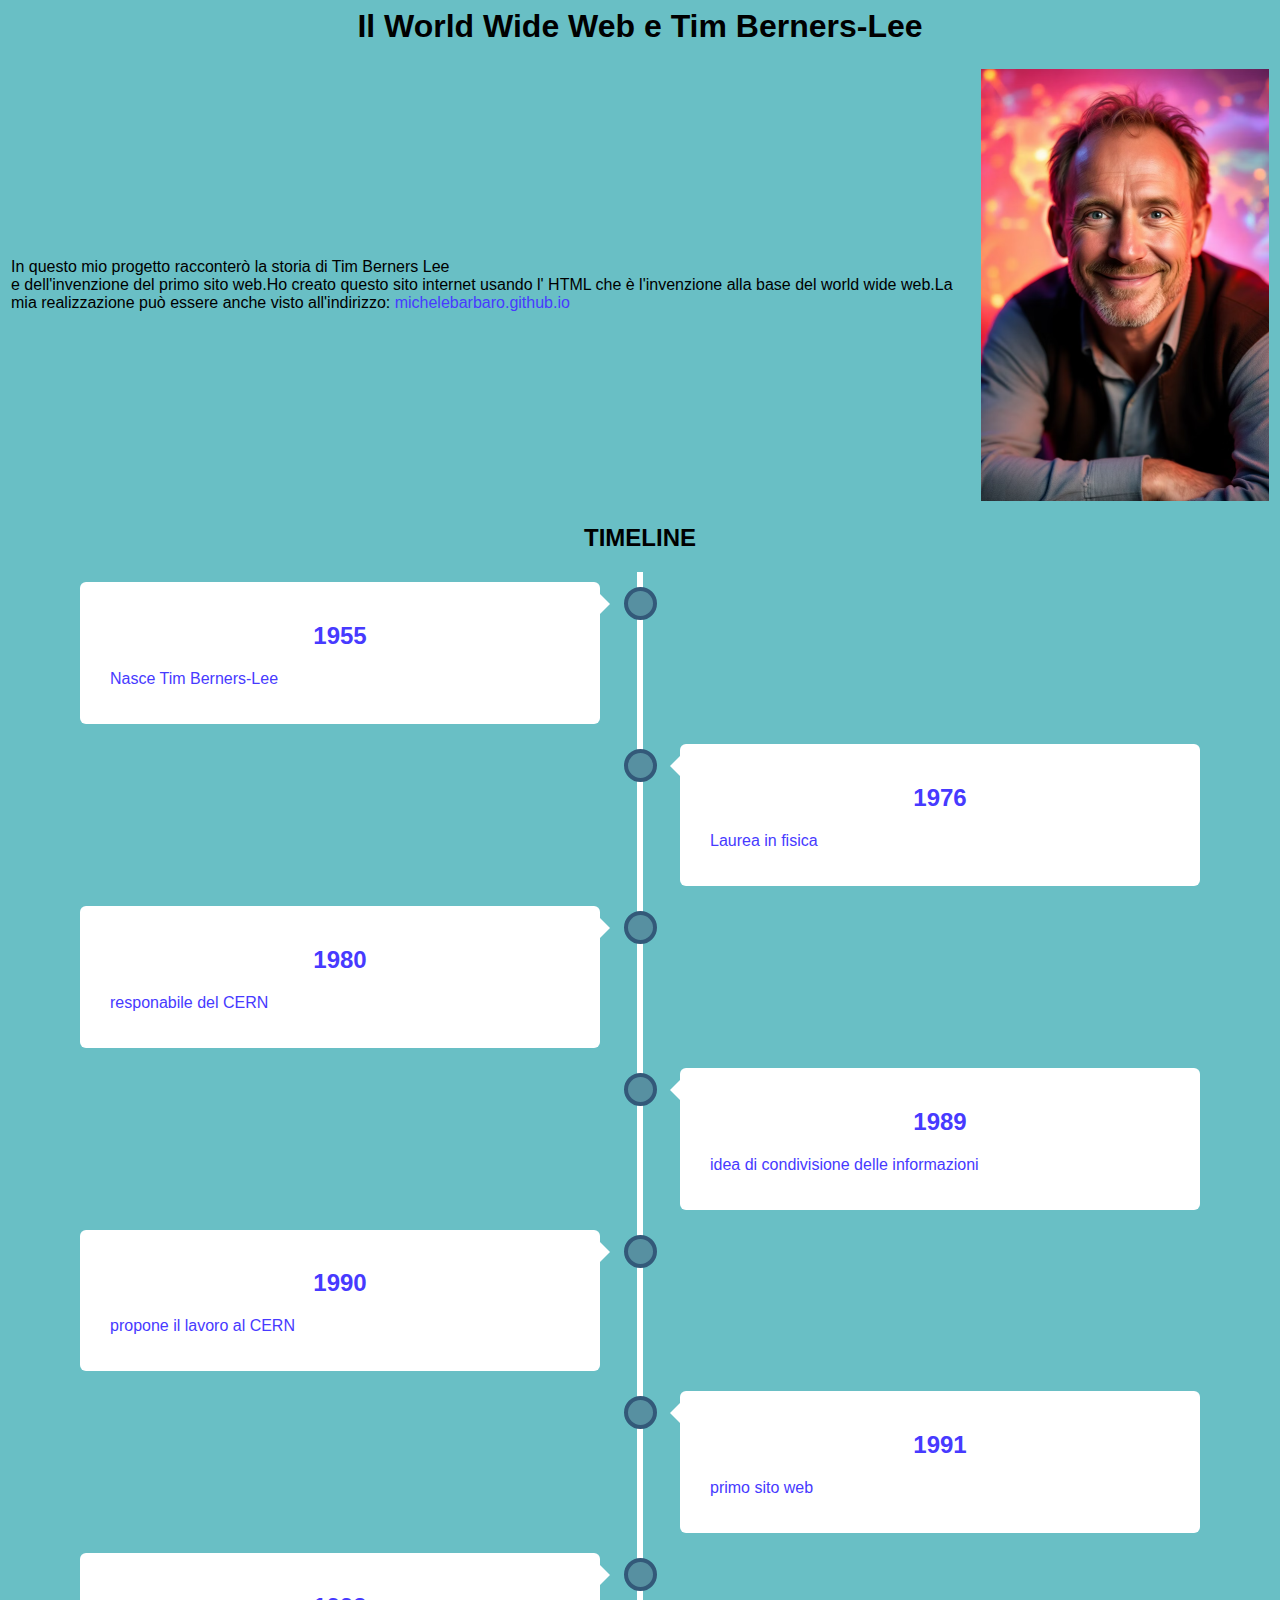
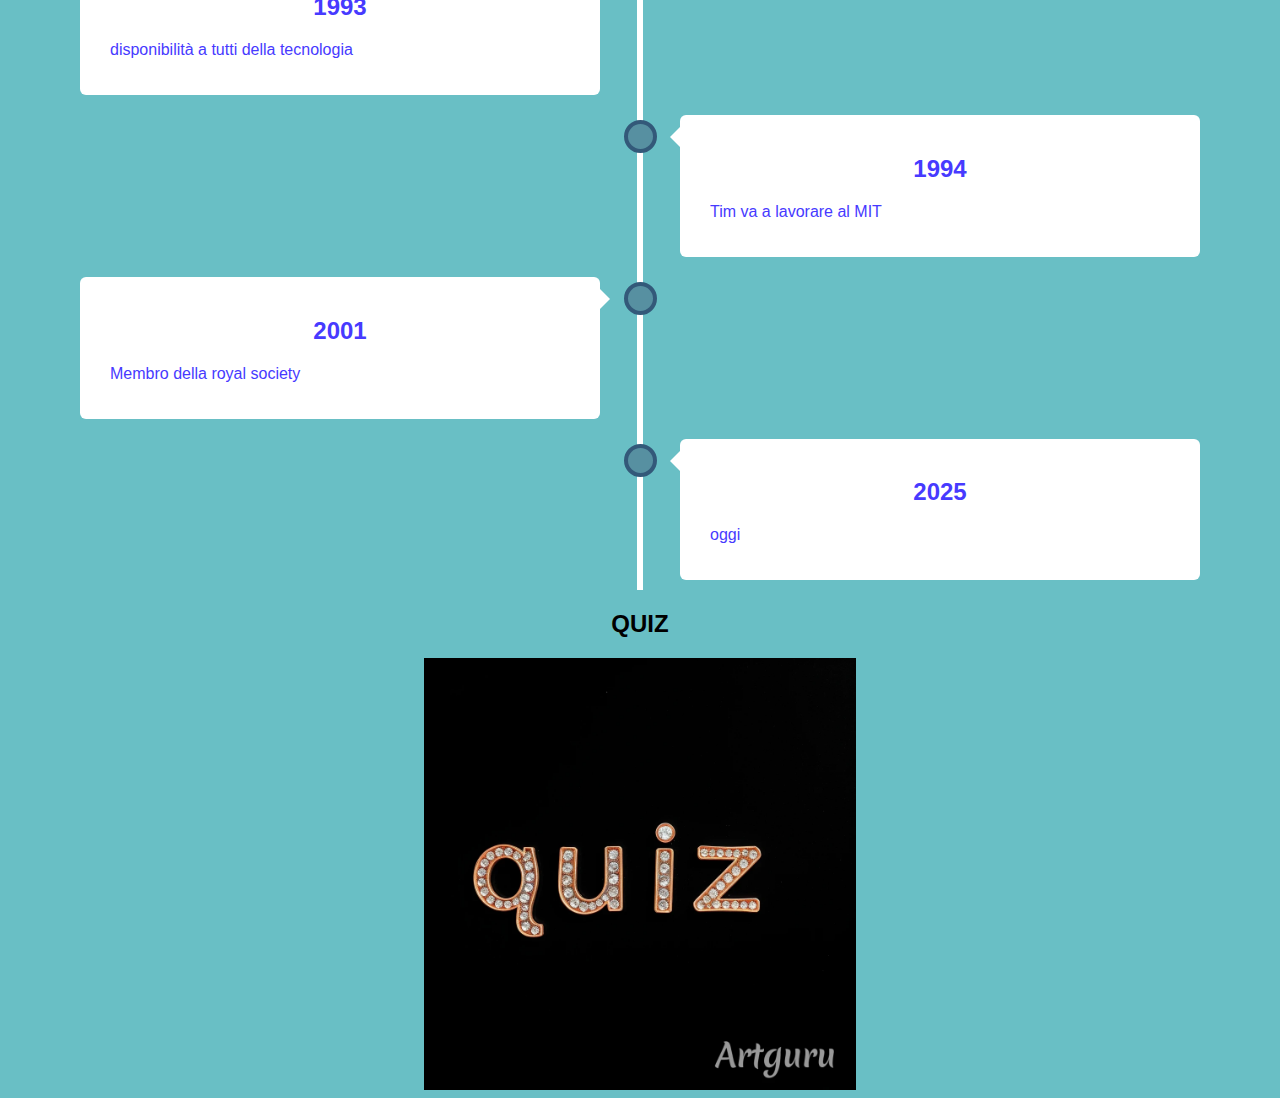
<file: index.html>
<html>
    <head>

        <title>Il World Wide Web e Tim Berners-Lee
        </title>
        <link href="style.css" rel="stylesheet" type="text/css">
    </head>
<body>
<h1>Il World Wide Web e Tim Berners-Lee</h1>


<table border="0" bordercolor="black">
    <tr><td>In questo mio progetto racconterò la storia di Tim Berners Lee <br>e dell'invenzione del primo sito web.Ho creato questo sito internet usando l' HTML che è l'invenzione alla base del world wide web.La mia realizzazione può essere anche visto all'indirizzo: <a href="https://michelebarbaro.github.io">michelebarbaro.github.io</a></td><td> <img src="Tim.png" width="288" height="432"></td></tr>
        
</table>

<h2>TIMELINE</h2>
<div class="timeline">

    <div class="container left">
        <a href="nasce_tim.html" >
        <div class="content">
          <h2>1955</h2>
          <p>Nasce Tim Berners-Lee</p>
        </div></a>
      </div>
      
      <div class="container right">
        <a href="study.html" >
        <div class="content">
          <h2>1976</h2>
          <p>Laurea in fisica</p>
        </div></a>
      </div>
     
     
      <div class="container left">
        <a href="responsabileCERN.html" >
        <div class="content">
          <h2>1980</h2>
          <p>responabile del CERN</p>
        </div></a>
      </div>
      
      <div class="container right">
        <a href="idea_di_condiv_inform.html" >
        <div class="content">
          <h2>1989</h2>
          <p>idea di condivisione delle informazioni</p>
        </div></a>
      </div>
     
     
      <div class="container left">
        <a href="idea_di_condiv_inform.html" >
        <div class="content">
          <h2>1990</h2>
          <p>propone il lavoro al CERN</p>
        </div></a>
      </div>
      
     
      <div class="container right">
        <a href="primo_sito_web.html" >
        <div class="content">
          <h2>1991</h2>
          <p>primo sito web</p>
        </div></a>
      </div>
      
      <div class="container left">
        <a href="cern disponibilità.html" >
        <div class="content">
          <h2>1993</h2>
          <p>disponibilità a tutti della tecnologia</p>
        </div></a>
      </div>
     
     
      <div class="container right">
        <a href="MIT.html" >
        <div class="content">
          <h2>1994</h2>
          <p>Tim va a lavorare al MIT</p>
        </div></a>
      </div>
      
      <div class="container left">
        <a href="membro_della_royale_society.html" >
        <div class="content">

        <h2>2001</h2>
          <p>Membro della royal society</p>
        </div></a>
      </div>
     
     
      <div class="container right">
        <a href="oggi.html" >
        <div class="content">
          <h2>2025</h2>
          <p>oggi</p>
        </div></a>
      </div>
      
 
      

              
  </div>


<h2>QUIZ</h2>
<a href="quiz.html">  <center><img src="quiz2.png" width="432" height="432"> </center></a>

</body>


</html>
</file>
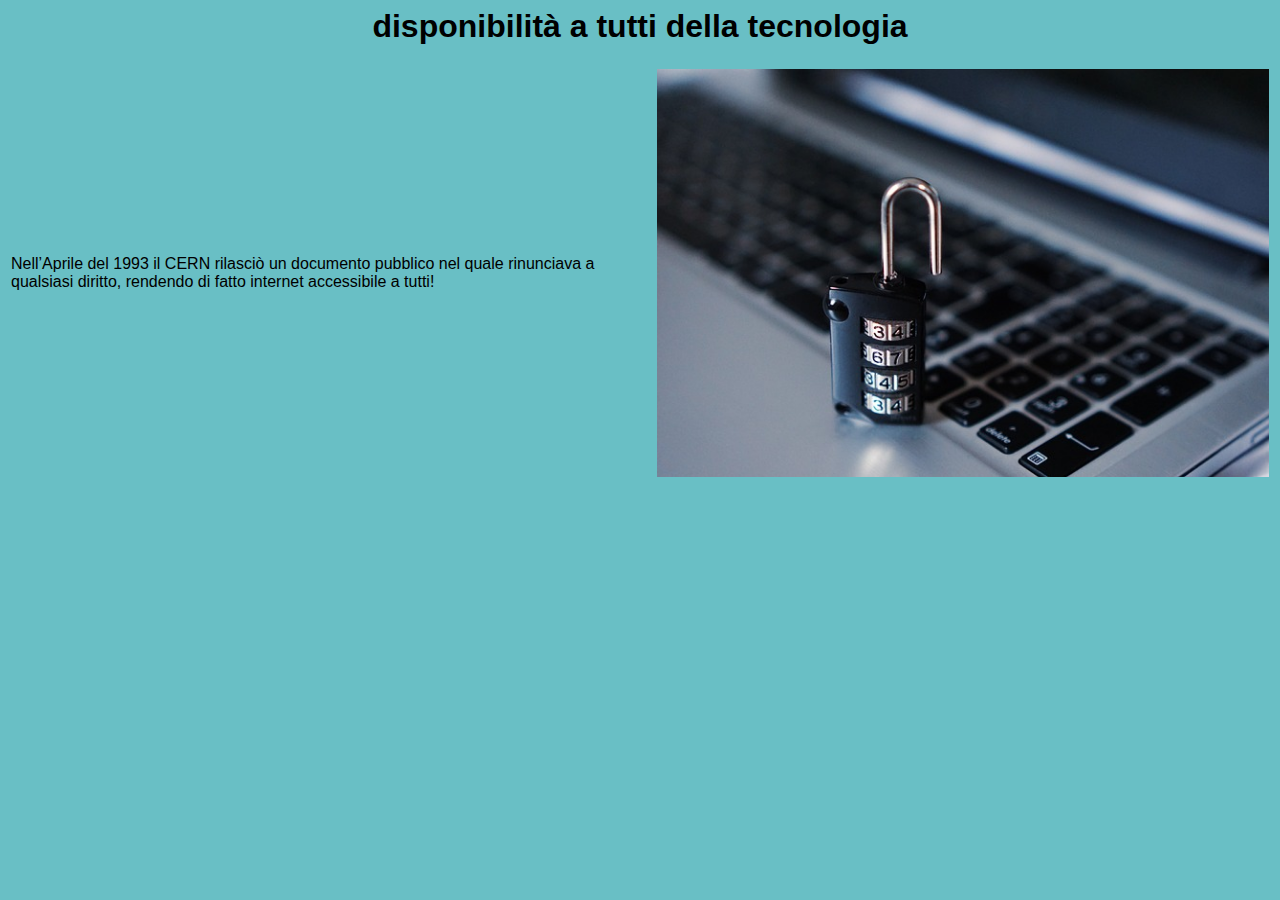
<file: cern disponibilità.html>
<html>
    <head>

        <title>disponibilità a tutti della tecnologia
        </title>
        <link href="style.css" rel="stylesheet" type="text/css">
    </head>
<body>
<h1>disponibilità a tutti della tecnologia</h1>


<table border="0" bordercolor="black">
    <tr><td>Nell’Aprile del 1993 il CERN rilasciò un documento pubblico nel quale rinunciava a qualsiasi diritto, rendendo di fatto internet accessibile a tutti! </td><td> <img src="computer.jpg" width="612" height="408"></td></tr>
        
</table>






</body>


</html>
</file>
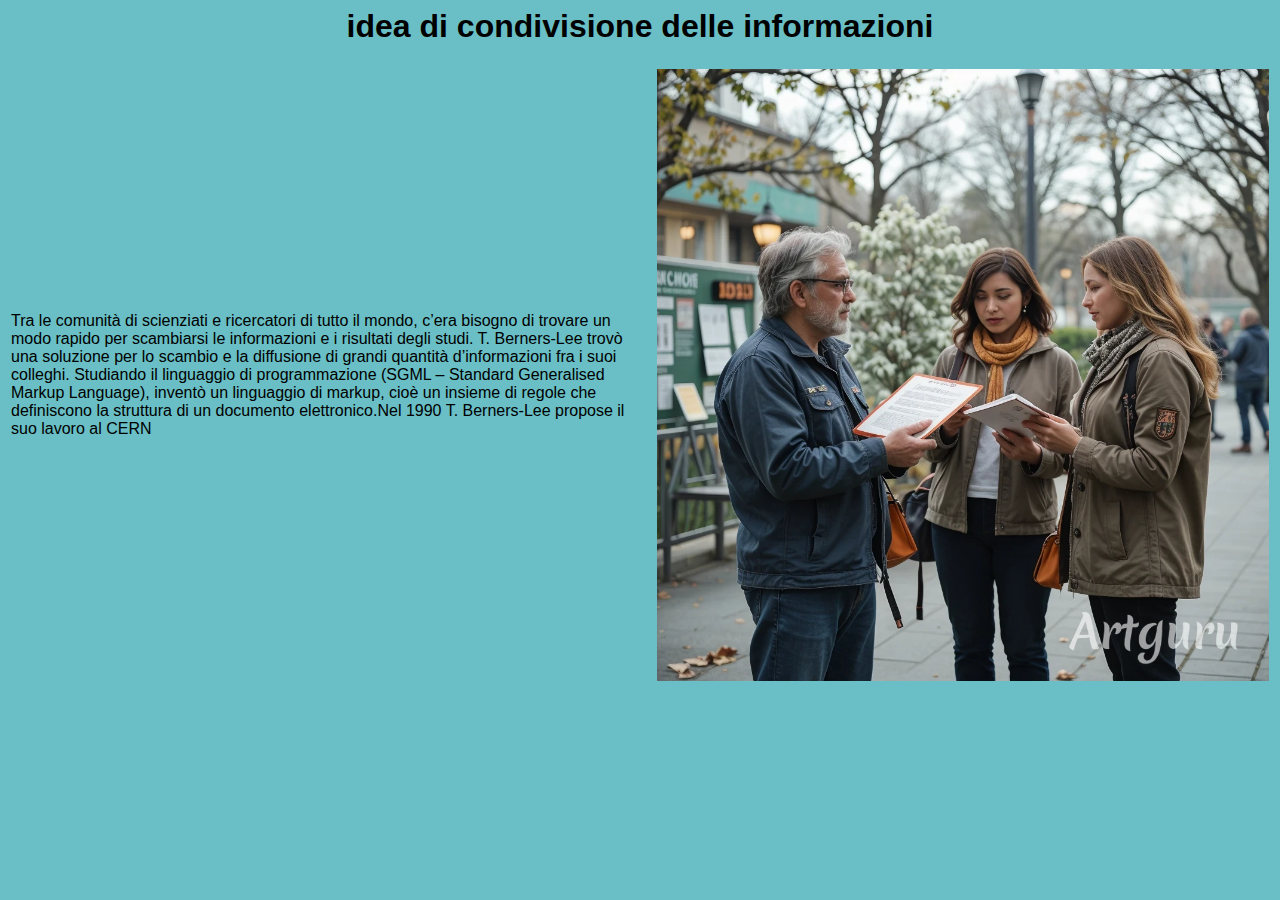
<file: idea_di_condiv_inform.html>
<html>
    <head>

        <title>idea di condivisione delle informazioni
        </title>
        <link href="style.css" rel="stylesheet" type="text/css">
    </head>
<body>
<h1>idea di condivisione delle informazioni</h1>


<table border="0" bordercolor="black">
    <tr><td>Tra le comunità di scienziati e ricercatori di tutto il mondo, c’era bisogno di trovare un modo rapido per scambiarsi le informazioni e i risultati degli studi.
        T. Berners-Lee trovò una soluzione per lo scambio e la diffusione di grandi quantità d’informazioni fra i suoi colleghi.
        Studiando il linguaggio di programmazione (SGML – Standard Generalised Markup Language), inventò un linguaggio di markup, cioè un insieme di regole che definiscono la struttura di un documento elettronico.Nel 1990 T. Berners-Lee propose il suo lavoro al CERN
        </td><td> <img src="condivisione-informazioni.png" width="612" height="612"></td></tr>
        
</table>






</body>


</html>
</file>
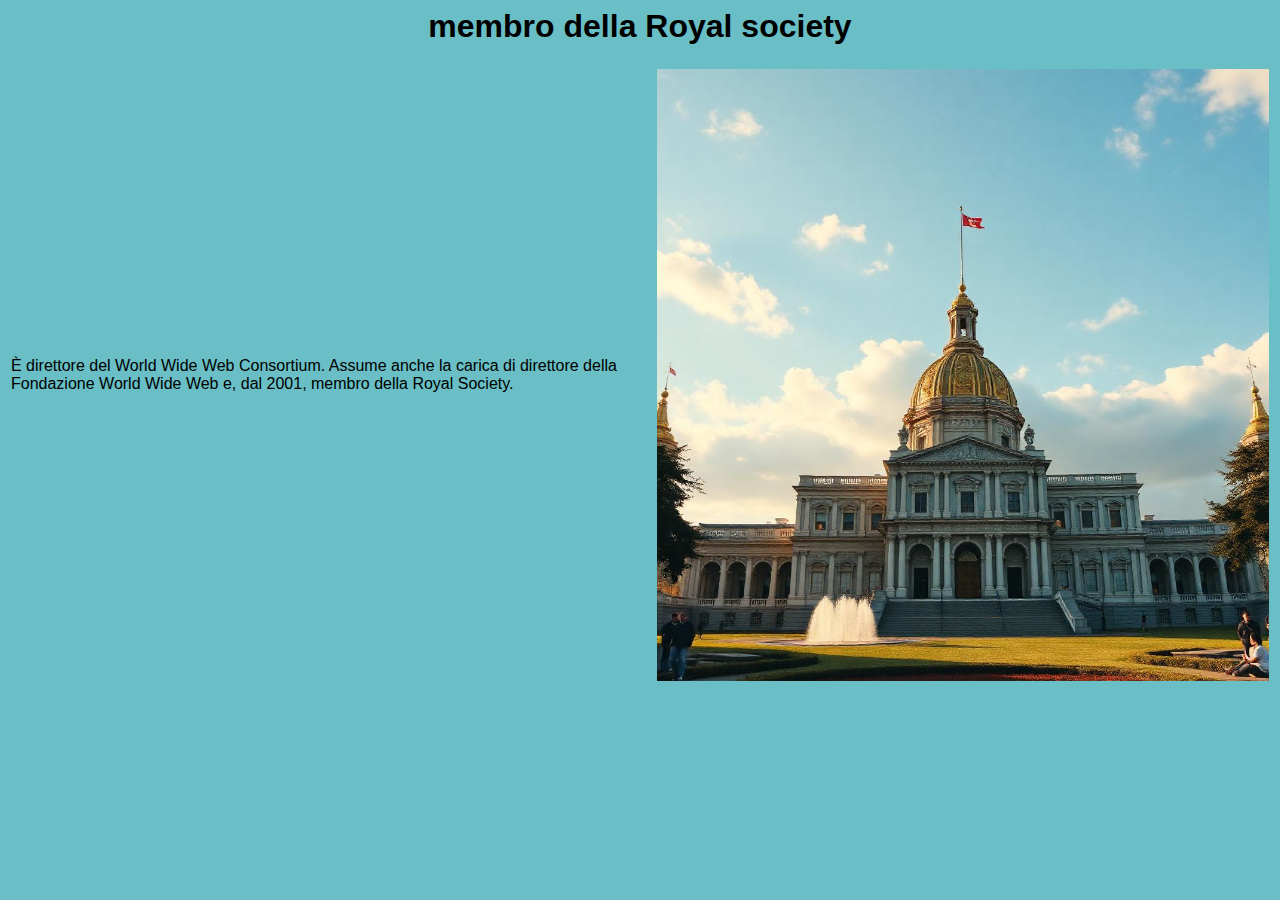
<file: membro_della_royale_society.html>
<html>
    <head>

        <title>membro della Royal society
        </title>
        <link href="style.css" rel="stylesheet" type="text/css">
    </head>
<body>
<h1>membro della Royal society</h1>


<table border="0" bordercolor="black">
    <tr><td>È direttore del World Wide Web Consortium. Assume anche la carica di direttore della Fondazione World Wide Web e, dal 2001, membro della Royal Society.</td><td> <img src="royale society.png" width="612" height="612"></td></tr>
        
</table>






</body>


</html>
</file>
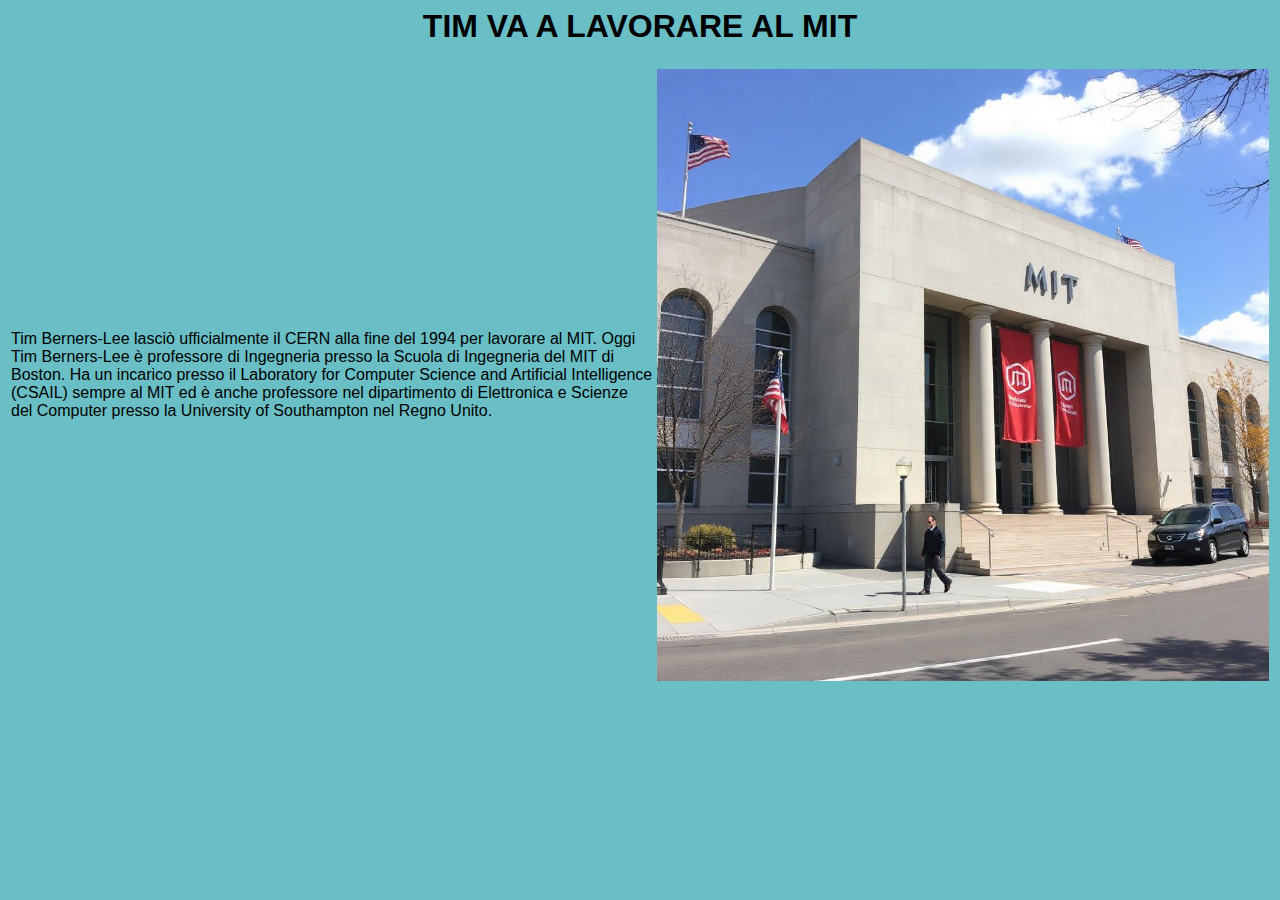
<file: MIT.html>
<html>
    <head>

        <title>TIM VA A LAVORARE AL MIT
        </title>
        <link href="style.css" rel="stylesheet" type="text/css">
    </head>
<body>
<h1>TIM VA A LAVORARE AL MIT</h1>


<table border="0" bordercolor="black">
    <tr><td>Tim Berners-Lee lasciò ufficialmente il CERN alla fine del 1994 per lavorare al MIT.
        Oggi Tim Berners-Lee è professore di Ingegneria presso la Scuola di Ingegneria del MIT di Boston. Ha un incarico presso il Laboratory for Computer Science and Artificial Intelligence (CSAIL) sempre al MIT ed è anche professore nel dipartimento di Elettronica e Scienze del Computer presso la University of Southampton nel Regno Unito.
        </td><td> <img src="MIT.png" width="612" height="612"></td></tr>
        
</table>






</body>


</html>
</file>
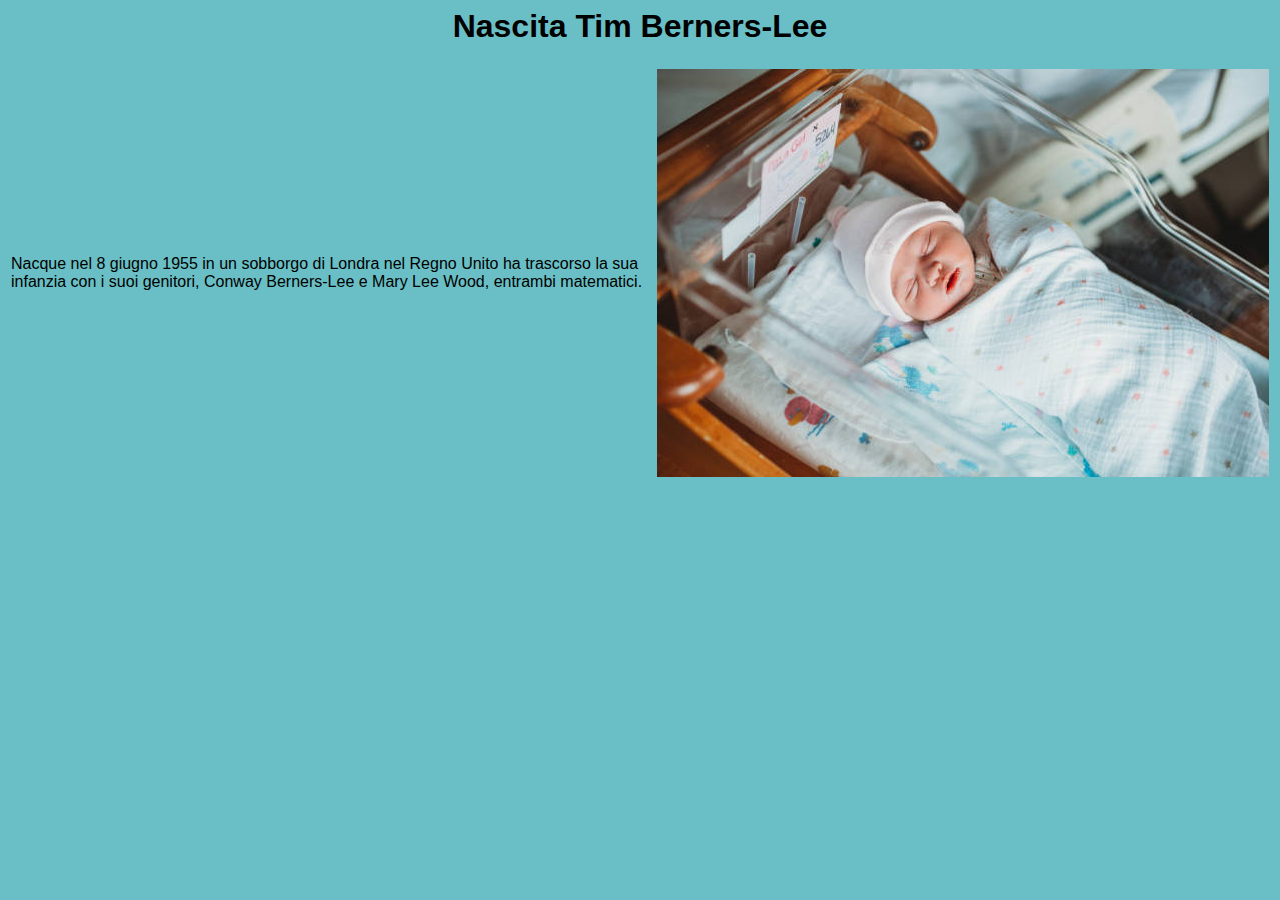
<file: nasce_tim.html>
<html>
    <head>

        <title>Nascita Tim Berners-Lee
        </title>
        <link href="style.css" rel="stylesheet" type="text/css">
    </head>
<body>
<h1>Nascita Tim Berners-Lee</h1>


<table border="0" bordercolor="black">
    <tr><td>Nacque nel 8 giugno 1955 in un sobborgo di Londra nel Regno Unito ha trascorso la sua infanzia con i suoi genitori, Conway Berners-Lee e Mary Lee Wood, entrambi matematici.</td><td> <img src="bambino.jpg" width="612" height="408"></td></tr>
        
</table>






</body>


</html>
</file>
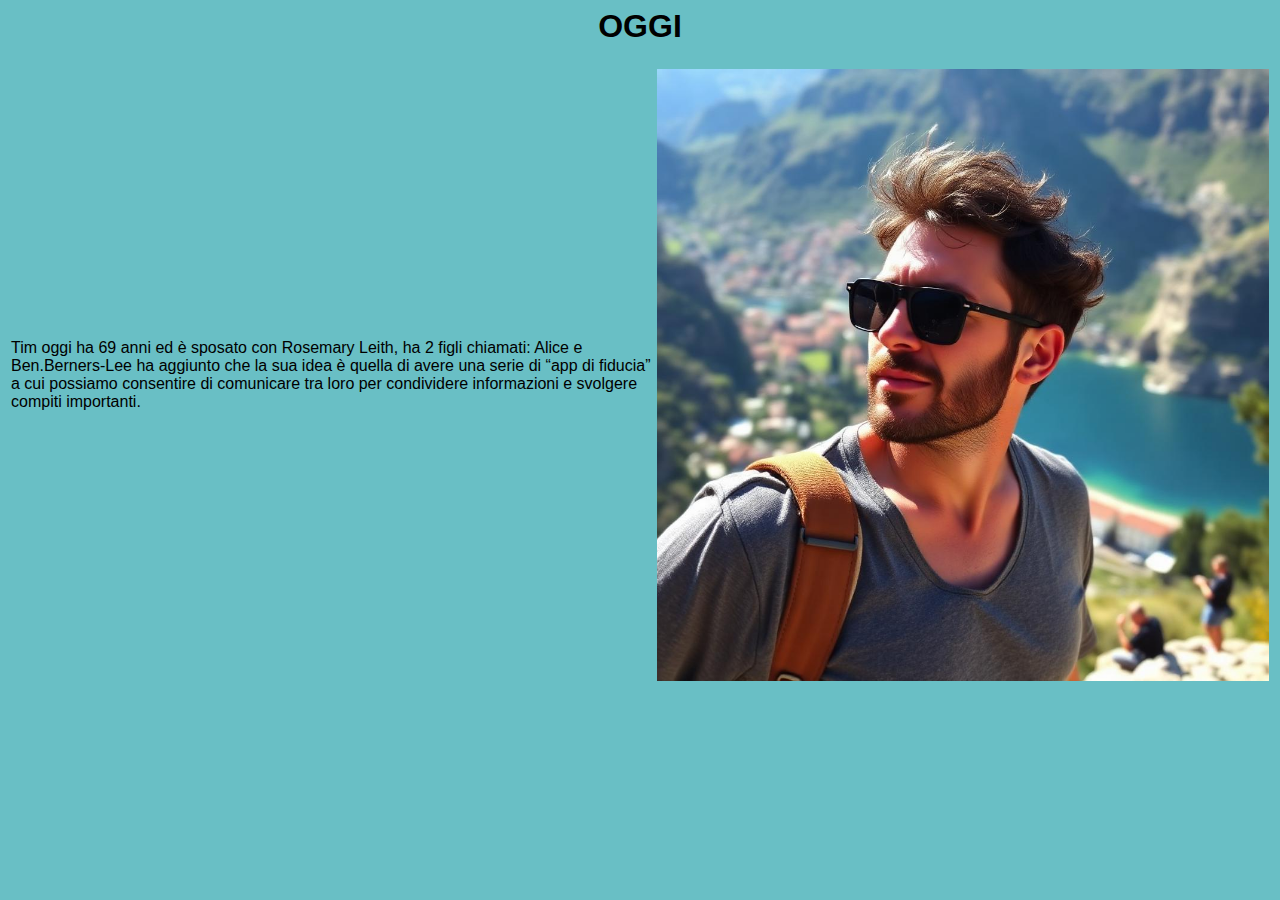
<file: oggi.html>
<html>
    <head>

        <title>OGGI
        </title>
        <link href="style.css" rel="stylesheet" type="text/css">
    </head>
<body>
<h1>OGGI</h1>


<table border="0" bordercolor="black">
    <tr><td>Tim oggi ha 69 anni ed è sposato con Rosemary Leith, ha 2 figli chiamati: Alice e Ben.Berners-Lee ha aggiunto che la sua idea è quella di avere una serie di “app di fiducia” a cui possiamo consentire di comunicare tra loro per condividere informazioni e svolgere compiti importanti.</td><td> <img src="pixlr-image-generator-95c5db66-5a05-4a3d-8a91-816e511aab6c.png" width="612" height="612"></td></tr>
        
</table>






</body>


</html>
</file>
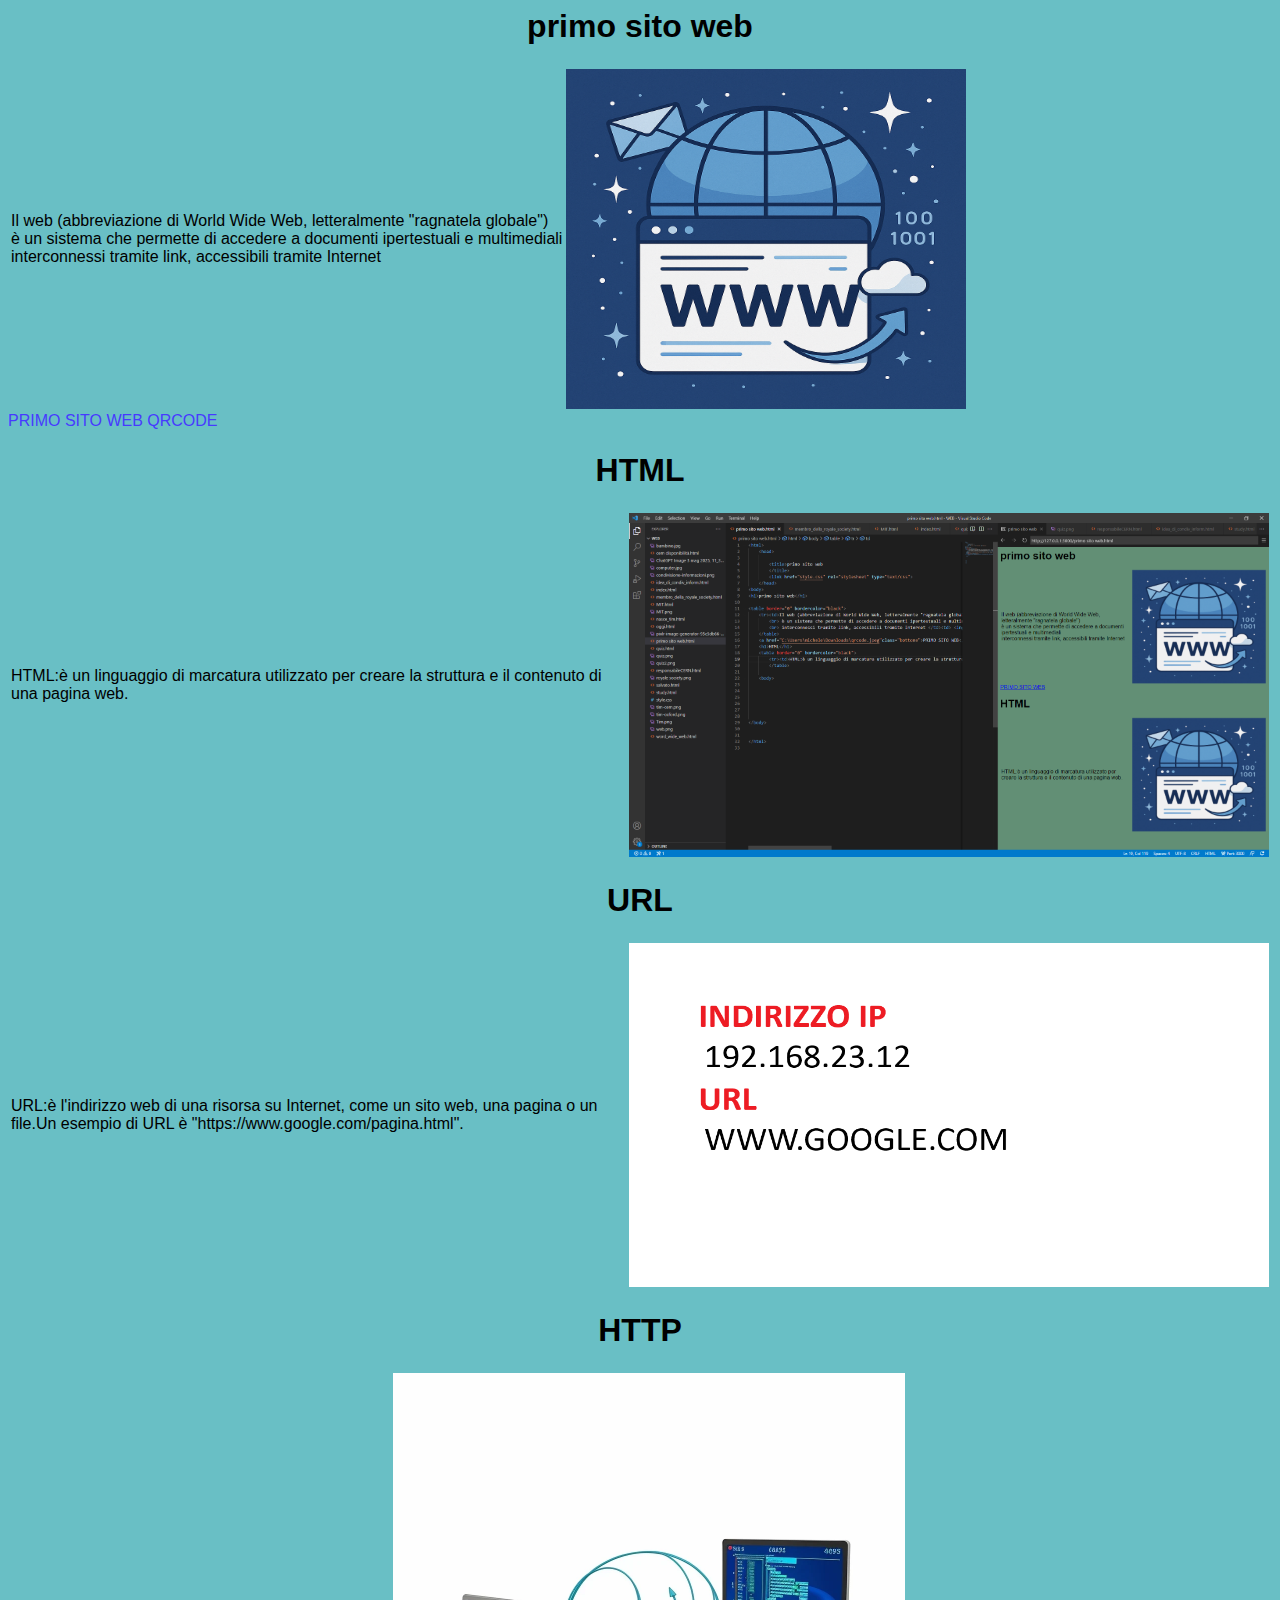
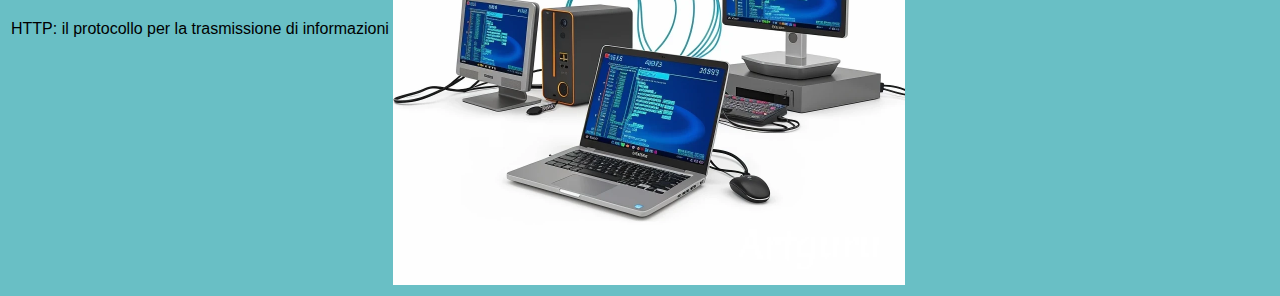
<file: primo_sito_web.html>
<html>
    <head>

        <title>primo sito web 
        </title>
        <link href="style.css" rel="stylesheet" type="text/css">
    </head>
<body>
<h1>primo sito web</h1>

<table border="0" bordercolor="black">
    <tr><td>Il web (abbreviazione di World Wide Web, letteralmente "ragnatela globale")
        <br> è un sistema che permette di accedere a documenti ipertestuali e multimediali      
        <br> interconnessi tramite link, accessibili tramite Internet </td><td> <img src="WWW.png" width="400" height="340"></td></tr>
    </table>
    <a href="qrcode.jpg"class="bottone">PRIMO SITO WEB QRCODE</a> 
    <h1>HTML</h1>
    <table border="0" bordercolor="black">
        <tr><td>HTML:è un linguaggio di marcatura utilizzato per creare la struttura e il contenuto di una pagina web. </td><td> <img src="HTMLES..png" width="640" height="344"></td></tr>
        </table>

    </table>
 
    <h1>URL</h1>
    <table border="0" bordercolor="black">
        <tr><td>URL:è l'indirizzo web di una risorsa su Internet, come un sito web, una pagina o un file.Un esempio di URL è "https://www.google.com/pagina.html".  </td><td> <img src="url.png" width="640" height="344"></td></tr>
        </table>




    </table>
 
    <h1>HTTP</h1>
    <table border="0" bordercolor="black">
        <tr><td>HTTP: il protocollo per la trasmissione di informazioni  </td><td> <img src="http.png" width="512" height="512"></td></tr>
        </table>



    <body> 
   
       




</body>


</html>
</file>
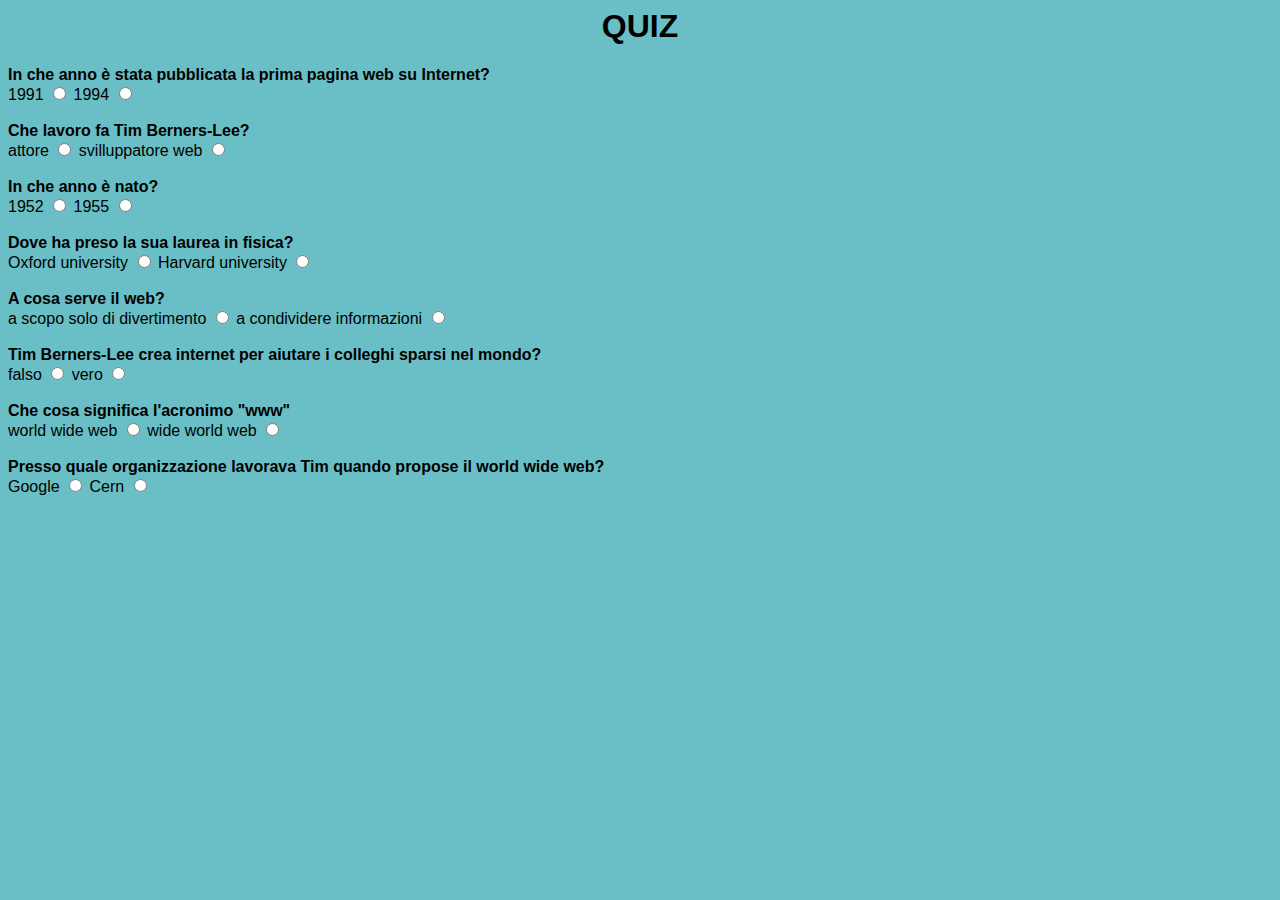
<file: quiz.html>
<html>
    <head>

        <title>QUIZ
        </title>
        <link href="style.css" rel="stylesheet" type="text/css">
    </head>
<body>
<h1>QUIZ</h1>

<bh><b>In che anno è stata pubblicata la prima pagina web su Internet?</b>
<br> <label for="risposta1">1991</label>
<input type="radio" id="risposta1" name="ANNO" onclick="controllo(true)">
<label for="risposta2">1994</label>
<input type="radio" id="risposta2" name="ANNO" onclick="controllo(false)">


<BR><BR><b>Che lavoro fa Tim Berners-Lee?</b>
<BR><label for="risposta3">attore</label>
<input type="radio" id="risposta3" name="lavoro" onclick="controllo(false)">
<label for="risposta4">svilluppatore web</label>
<input type="radio" id="risposta4" name="lavoro" onclick="controllo(true)">

<BR><BR><b>In che anno è nato?</b>
    <BR><label for="risposta5">1952</label>
    <input type="radio" id="risposta5" name="nato" onclick="controllo(false)">
    <label for="risposta6">1955</label>
    <input type="radio" id="risposta6" name="nato" onclick="controllo(true)">

    
    <BR><BR><b>Dove ha preso la sua laurea in fisica?</b>
    <br> <label for="risposta7">Oxford university</label>
    <input type="radio" id="risposta7" name="università" onclick="controllo(true)">
    <label for="risposta8">Harvard university</label>
    <input type="radio" id="risposta8" name="università" onclick="controllo(false)">
    

<BR><BR><b>A cosa serve il web?</b>
    <BR><label for="risposta5">a scopo solo di divertimento</label>
    <input type="radio" id="risposta5" name="servire" onclick="controllo(false)">
    <label for="risposta6">a condividere informazioni</label>
    <input type="radio" id="risposta6" name="servire" onclick="controllo(true)">

<BR><BR><b>Tim Berners-Lee crea internet per aiutare  i colleghi sparsi nel mondo?</b>
    <BR><label for="risposta5">falso</label>
    <input type="radio" id="risposta5" name="aiutare" onclick="controllo(false)">
    <label for="risposta6">vero</label>
    <input type="radio" id="risposta6" name="aiutare" onclick="controllo(true)">
    
    <BR><BR><b>Che cosa significa l'acronimo "www"</b>
    <br> <label for="risposta7">world wide web</label>
    <input type="radio" id="risposta7" name="www" onclick="controllo(true)">
    <label for="risposta8">wide world web</label>
    <input type="radio" id="risposta8" name="www" onclick="controllo(false)">

    <BR><BR><b>Presso quale organizzazione lavorava Tim quando propose il world wide web?</b>
    <BR><label for="risposta5">Google</label>
    <input type="radio" id="risposta5" name="ORGANIZZAZIONE" onclick="controllo(false)">
    <label for="risposta6">Cern</label>
    <input type="radio" id="risposta6" name="ORGANIZZAZIONE" onclick="controllo(true)">

<script>
function controllo(risposta) {
  if (risposta) {
    alert("Corretto!");
  } else {
    alert("Sbagliato!");
  }
}
</script>




</body>


</html>
</file>
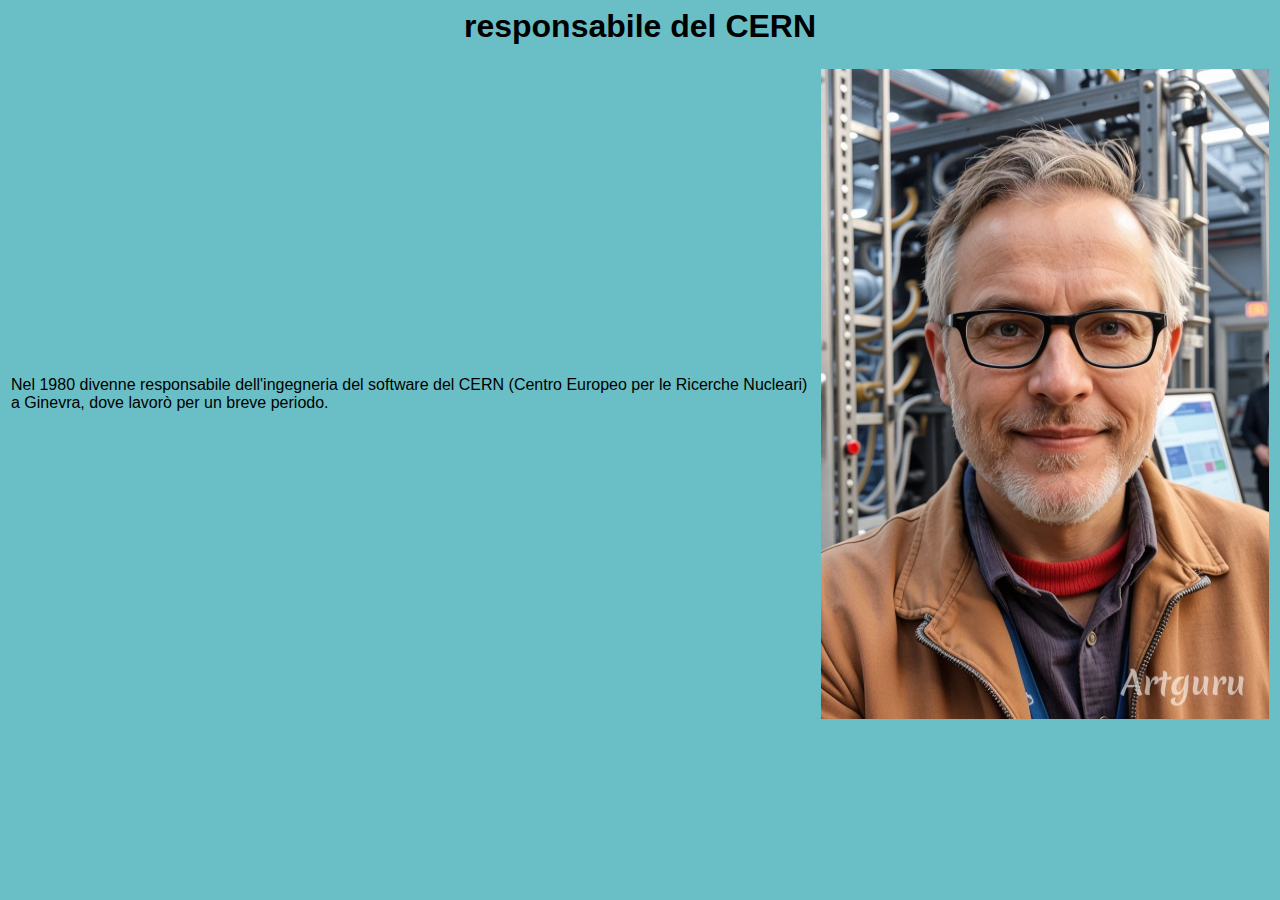
<file: responsabileCERN.html>
<html>
    <head>

        <title>responsabile del CERN
        </title>
        <link href="style.css" rel="stylesheet" type="text/css">
    </head>
<body>
<h1>responsabile del CERN</h1>


<table border="0" bordercolor="black">
    <tr><td>Nel 1980 divenne responsabile dell'ingegneria del software del CERN (Centro Europeo per le Ricerche Nucleari) a Ginevra, dove lavorò per un breve periodo.</td><td> <img src="tim-cern.png" width="448" height="650"></td></tr>
        
</table>






</body>


</html>
</file>
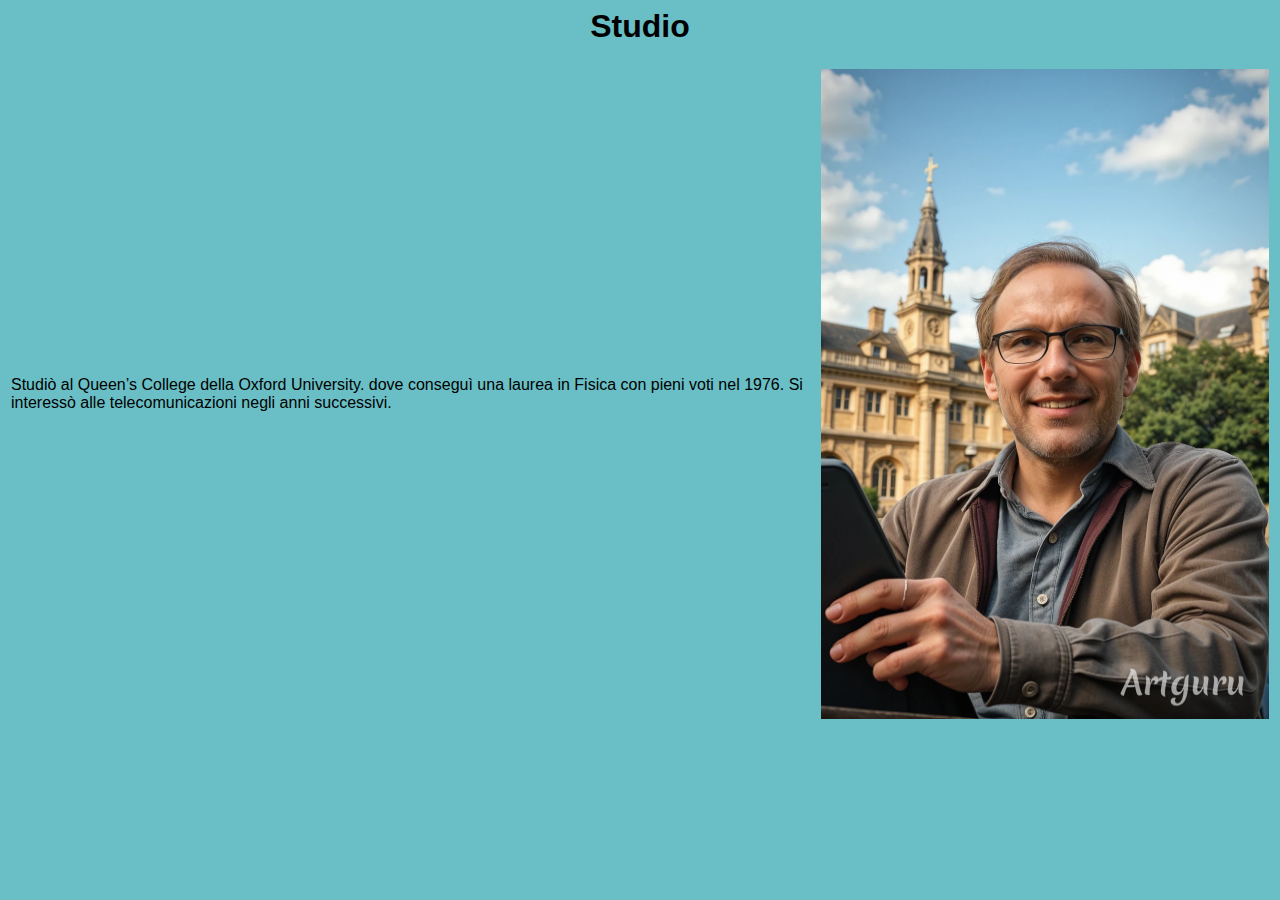
<file: study.html>
<html>
    <head>

        <title>Studio
        </title>
        <link href="style.css" rel="stylesheet" type="text/css">
    </head>
<body>
<h1>Studio</h1>


<table border="0" bordercolor="black">
    <tr><td>Studiò al Queen’s College della Oxford University. dove conseguì una laurea in Fisica con pieni voti nel 1976. Si interessò alle telecomunicazioni negli anni successivi.</td><td> <img src="tim-oxford.png" width="448" height="650"></td></tr>
        
</table>






</body>


</html>
</file>
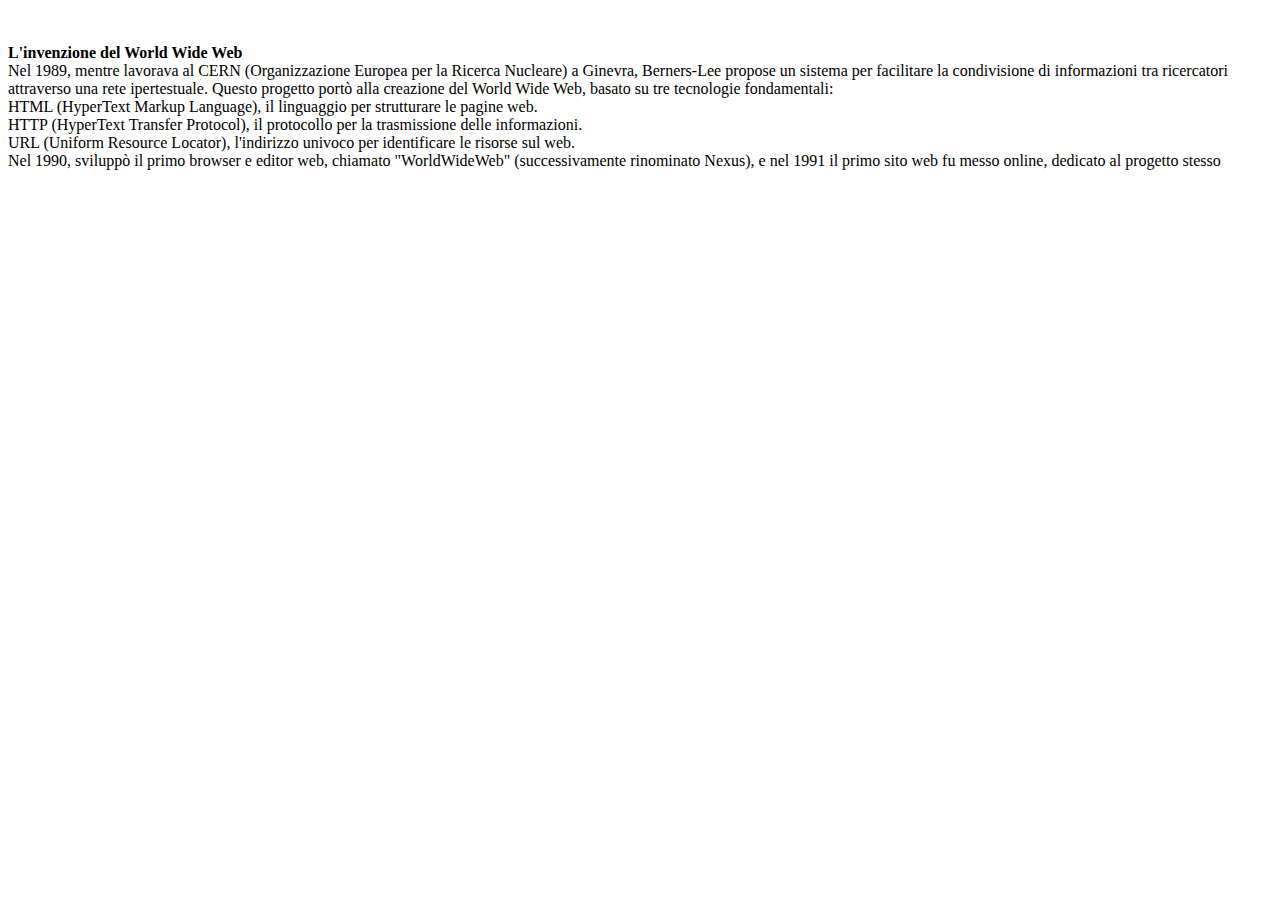
<file: word_wide_web.html>
<!DOCTYPE html>
<html>
<head>

    <title>L'invenzione del World Wide Web</title>

</head>
<body>
    <br> <br><b>L'invenzione del World Wide Web</b>
    <br>Nel 1989, mentre lavorava al CERN (Organizzazione Europea per la Ricerca Nucleare) a Ginevra, Berners-Lee propose un sistema per facilitare la condivisione di informazioni tra ricercatori attraverso una rete ipertestuale. Questo progetto portò alla creazione del World Wide Web, basato su tre tecnologie fondamentali:
    <br>HTML (HyperText Markup Language), il linguaggio per strutturare le pagine web.


<br>HTTP (HyperText Transfer Protocol), il protocollo per la trasmissione delle informazioni.


<br>URL (Uniform Resource Locator), l'indirizzo univoco per identificare le risorse sul web.


<br>Nel 1990, sviluppò il primo browser e editor web, chiamato "WorldWideWeb" (successivamente rinominato Nexus), e nel 1991 il primo sito web fu messo online, dedicato al progetto stesso   
</body>
</html>
</file>
<file: style.css>
* {
    box-sizing: border-box;
  }
  
  /* Set a background color */
  body {
    background-color: #69bfc5;
    font-family: Helvetica, sans-serif;
  }

  a 
  {
    text-decoration: none;
    color: #473aff;	
  }

  a:hover
  {
    text-decoration: underline;
    color: #ff1e00;
  }  

  h1 {text-align: center;}
  
  h2 {text-align: center;}

  /* The actual timeline (the vertical ruler) */
  .timeline {
    position: relative;
    max-width: 1200px;
    margin: 0 auto;
  }
  
  /* The actual timeline (the vertical ruler) */
  .timeline::after {
    content: '';
    position: absolute;
    width: 6px;
    background-color: rgb(255, 255, 255);
    top: 0;
    bottom: 0;
    left: 50%;
    margin-left: -3px;
  }
  
  /* Container around content */
  .container {
    padding: 10px 40px;
    position: relative;
    background-color: inherit;
    width: 50%;
  }
  
  /* The circles on the timeline */
  .container::after {
    content: '';
    position: absolute;
    width: 25px;
    height: 25px;
    right: -17px;
    background-color: rgb(87, 144, 161);
    border: 4px solid #335979;
    top: 15px;
    border-radius: 50%;
    z-index: 1;
  }
  
  /* Place the container to the left */
  .left {
    left: 0;
  }
  
  /* Place the container to the right */
  .right {
    left: 50%;
  }
  
  /* Add arrows to the left container (pointing right) */
  .left::before {
    content: " ";
    height: 0;
    position: absolute;
    top: 22px;
    width: 0;
    z-index: 1;
    right: 30px;
    border: medium solid white;
    border-width: 10px 0 10px 10px;
    border-color: transparent transparent transparent white;
  }
  
  /* Add arrows to the right container (pointing left) */
  .right::before {
    content: " ";
    height: 0;
    position: absolute;
    top: 22px;
    width: 0;
    z-index: 1;
    left: 30px;
    border: medium solid white;
    border-width: 10px 10px 10px 0;
    border-color: transparent white transparent transparent;
  }
  
  /* Fix the circle for containers on the right side */
  .right::after {
    left: -16px;
  }
  
  /* The actual content */
  .content {
    padding: 20px 30px;
    background-color: white;
    position: relative;
    border-radius: 6px;
  }
  
  /* Media queries - Responsive timeline on screens less than 600px wide */
  @media screen and (max-width: 600px) {
  /* Place the timelime to the left */
    .timeline::after {
      left: 31px;
    }
  
  /* Full-width containers */
    .container {
      width: 100%;
      padding-left: 70px;
      padding-right: 25px;
    }
  
  /* Make sure that all arrows are pointing leftwards */
    .container::before {
      left: 60px;
      border: medium solid white;
      border-width: 10px 10px 10px 0;
      border-color: transparent white transparent transparent;
    }
  
  /* Make sure all circles are at the same spot */
    .left::after, .right::after {
      left: 15px;
    }
  
  /* Make all right containers behave like the left ones */
    .right {
      left: 0%;
    }
  }
</file>
